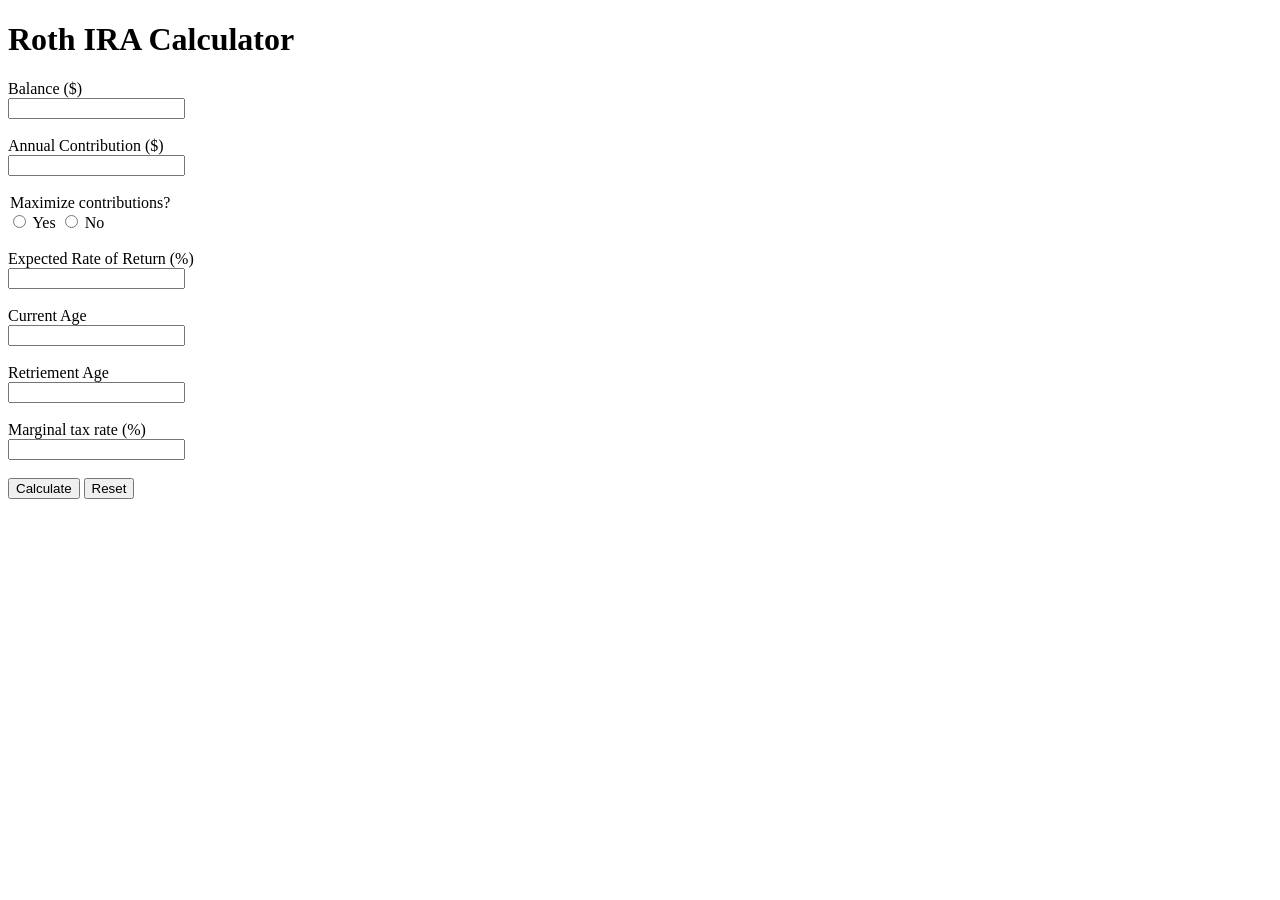
<file: 02-form-submitted.html>
<!doctype html>
<html lang="en">
  <head>
    <meta charset="UTF-8" />
    <meta name="viewport" content="width=device-width, initial-scale=1.0" />
    <meta http-equiv="X-UA-Compatible" content="ie=edge" />
    <title>Exercise 02 - Form</title>
    <style>
      fieldset {
        margin: 0;
        border: 0;
        padding: 0;
      }
    </style>
  </head>
  <body>
    <main>
      <h1>Roth IRA Calculator</h1>
      <form action="/submitform">
        <div>
          <label for="balance">Balance ($)</label><br />
          <input type="text" name="balance" id="balance" />
        </div>
        <br />
        <div>
          <label for="annual">Annual Contribution ($)</label><br />
          <input type="text" name="annual" id="annual" />
        </div>
        <br />
        <fieldset>
          <legend>Maximize contributions?</legend>
          <input type="radio" name="maximize" id="yes" />
          <label for="yes">Yes</label>
          <input type="radio" name="maximize" id="no" />
          <label for="no">No</label>
        </fieldset>
        <br />
        <div>
          <label for="rate">Expected Rate of Return (%)</label><br />
          <input type="number" name="rate" id="rate" />
        </div>
        <br />
        <div>
          <label for="current">Current Age</label><br />
          <input type="number" name="current" id="current" />
        </div>
        <br />
        <div>
          <label for="retire">Retriement Age</label><br />
          <input type="number" name="reitre" id="retire" />
        </div>
        <br />
        <div>
          <label for="tax">Marginal tax rate (%)</label><br />
          <input type="number" name="tax" id="current" />
        </div>
        <br />
        <div>
          <input type="submit" value="Calculate" />
          <input type="reset" value="Reset" />
        </div>
      </form>
    </main>
  </body>
</html>
</file>
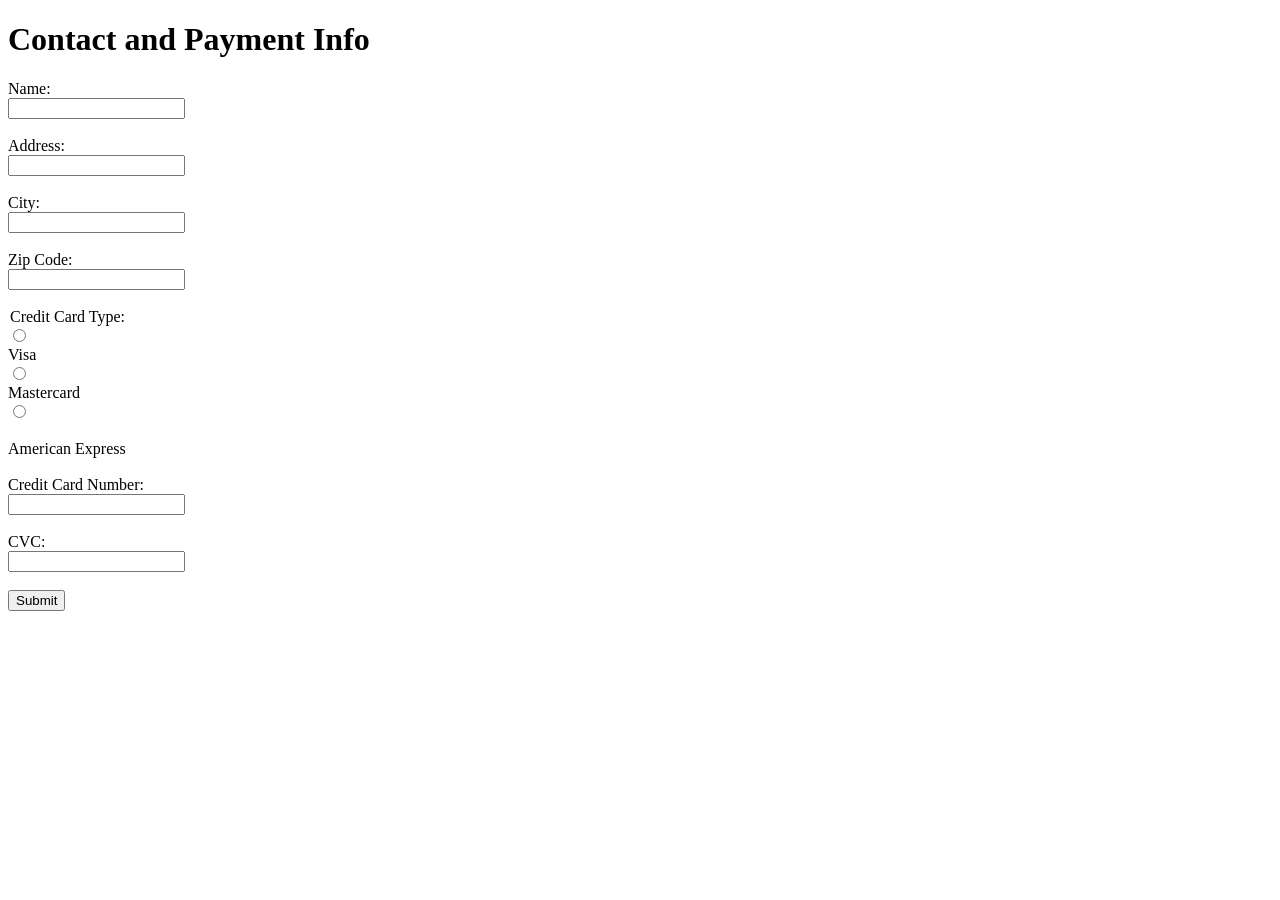
<file: 02-a11y/01-audit.html>
<!doctype html>
<html lang="en">
  <head>
    <meta charset="UTF-8" />
    <meta name="viewport" content="width=device-width, initial-scale=1.0" />
    <title>Exercise 01 - Audit</title>
    <style>
      fieldset {
        border: 0;
        margin: 0;
        padding: 0;
      }
    </style>
  </head>
  <body>
    <main>
      <h1>Contact and Payment Info</h1>
      <form>
        <label for="name">Name:</label><br />
        <input type="text" name="name" id="name" /><br /><br />
        <label for="address">Address:</label><br />
        <input type="text" name="address" id="address" />
        <br /><br />
        <label for="city">City:</label><br />
        <input type="text" name="city" id="city" />
        <br /><br />
        <label for="zipcode">Zip Code:</label><br />
        <input type="number" name="zip" id="zipcode" />
        <br /><br />
        <fieldset>
          <legend>Credit Card Type:</legend>
          <input type="radio" name="card" value="visa" id="visa" /><br />
          <label for="visa">Visa</label><br />
          <input
            type="radio"
            name="card"
            value="mastercard"
            id="mastercard"
          /><br />
          <label for="mastercard">Mastercard</label><br />
          <input type="radio" name="card" value="amex" id="amex" /><br /><br />
          <label for="amex">American Express</label><br />
        </fieldset>
        <br />
        <label for="cc_number">Credit Card Number:</label><br />
        <input type="text" name="cc_number" id="cc_number" /><br /><br />
        <label for="cvc">CVC:</label><br />
        <input type="text" name="cvc" id="cvc" /><br /><br />
        <input type="submit" value="Submit" />
        <br />
      </form>
    </main>
  </body>
</html>
</file>
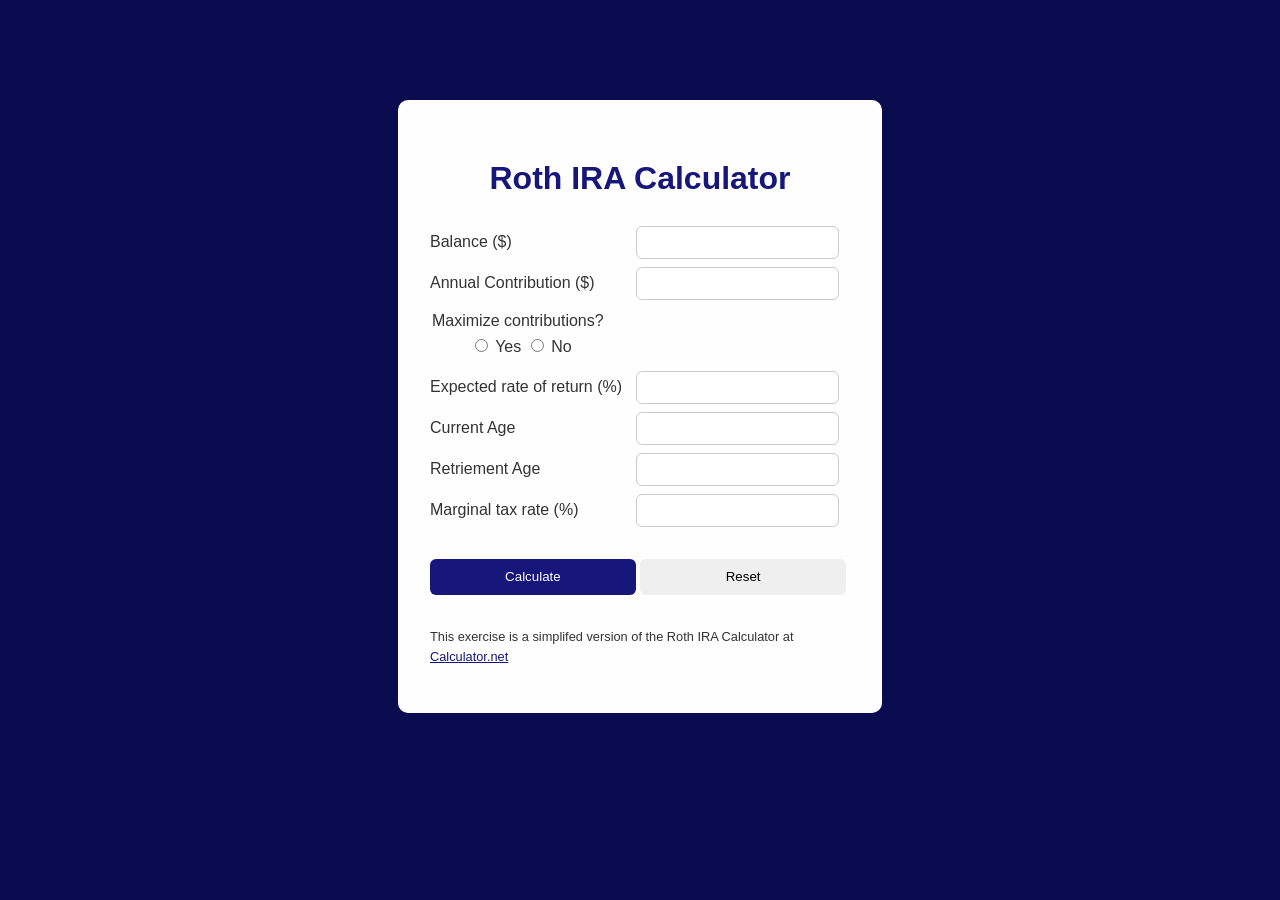
<file: 03-css/02-form.html>
<!doctype html>
<html lang="en">
  <head>
    <meta charset="UTF-8" />
    <meta name="viewport" content="width=device-width, initial-scale=1.0" />
    <meta http-equiv="X-UA-Compatible" content="ie=edge" />
    <title>CSS Exercise 02 - Form</title>
    <link rel="stylesheet" href="styles.css" />
  </head>
  <body class="color-bg-blue">
    <main class="form-container">
      <form action="/submitform" class="ira-form">
        <h1 class="main-heading-form">Roth IRA Calculator</h1>

        <div class="form-element">
          <label class="form-label" for="balance">Balance ($)</label>
          <input class="form-input" type="text" id="balance" />
        </div>

        <div class="form-element">
          <label class="form-label" for="annual">Annual Contribution ($)</label>
          <input class="form-input" type="text" id="annual" />
        </div>

        <fieldset>
          <legend class="form-legend">Maximize contributions?</legend>
          <div class="form-radios">
            <input type="radio" name="maximize" id="yes" />
            <label for="yes">Yes</label>
            <input type="radio" name="maximize" id="no" />
            <label for="no">No</label>
          </div>
        </fieldset>
        <div class="form-element">
          <label class="form-label" for="rate"
            >Expected rate of return (%)</label
          >
          <input class="form-input" type="number" name="rate" id="rate" />
        </div>

        <div class="form-element">
          <label class="form-label" for="current">Current Age</label>
          <input class="form-input" type="number" name="current" id="current" />
        </div>

        <div class="form-element">
          <label class="form-label" for="retire">Retriement Age</label>
          <input class="form-input" type="number" name="reitre" id="retire" />
        </div>
        <div class="form-element">
          <label class="form-label" for="tax">Marginal tax rate (%)</label>
          <input class="form-input" type="number" id="current" />
        </div>

        <div class="form-element">
          <input class="btn btn-submit" type="submit" value="Calculate" />
          <input class="btn btn-reset" type="reset" value="Reset" />
        </div>
        <p class="form-note">
          This exercise is a simplifed version of the Roth IRA Calculator at
          <a href="https://www.calculator.net/roth-ira-calculator.html"
            >Calculator.net</a
          >
        </p>
      </form>
    </main>
  </body>
</html>
</file>
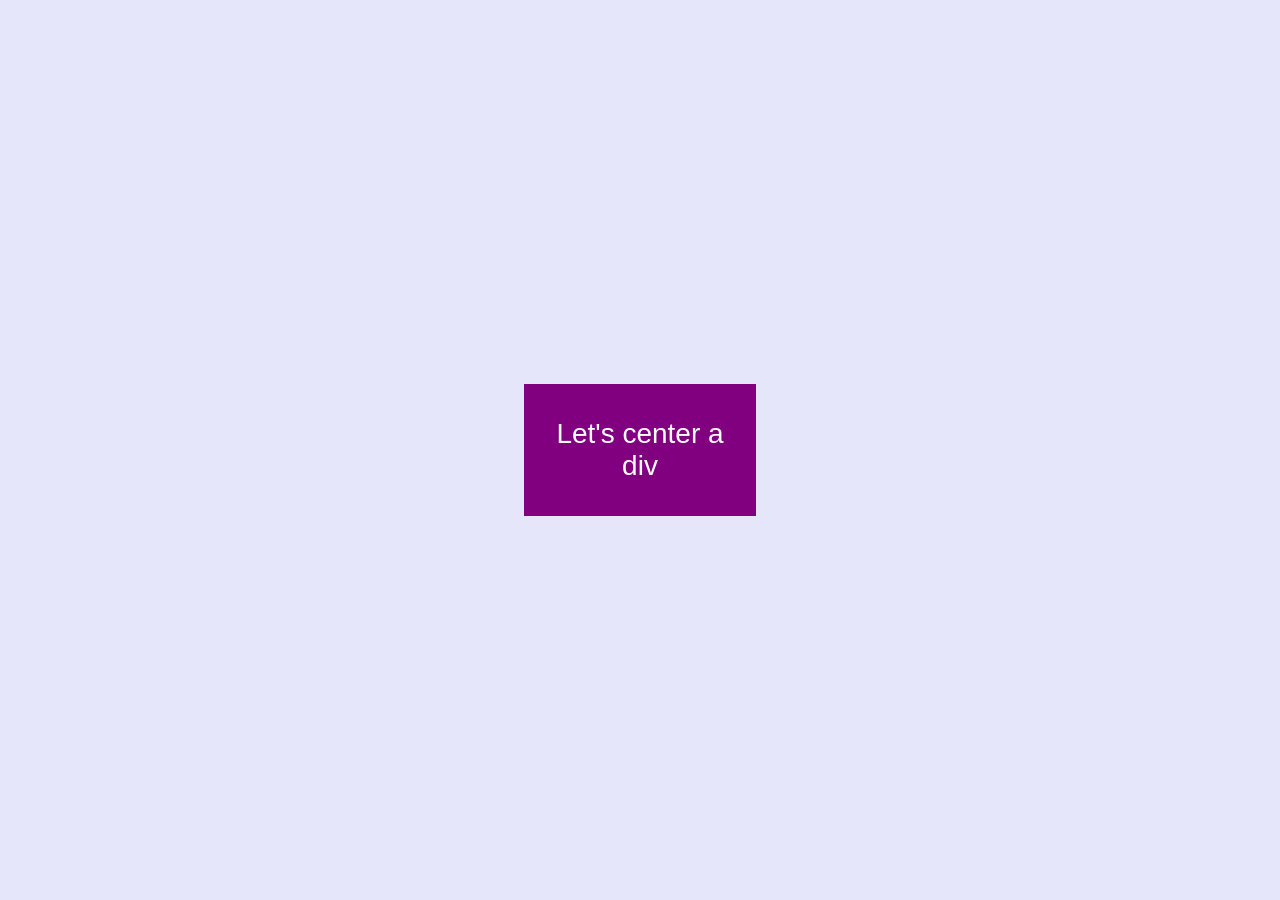
<file: 04-css-layout/01-center.html>
<!doctype html>
<html lang="en">
  <head>
    <meta charset="UTF-8" />
    <meta name="viewport" content="width=device-width, initial-scale=1.0" />
    <title>CSS Layout Exercise 01 - Center</title>
    <link rel="stylesheet" href="styles.css" />
  </head>
  <body>
    <main class="container">
      <div class="box">Let's center a div</div>
    </main>
  </body>
</html>
</file>
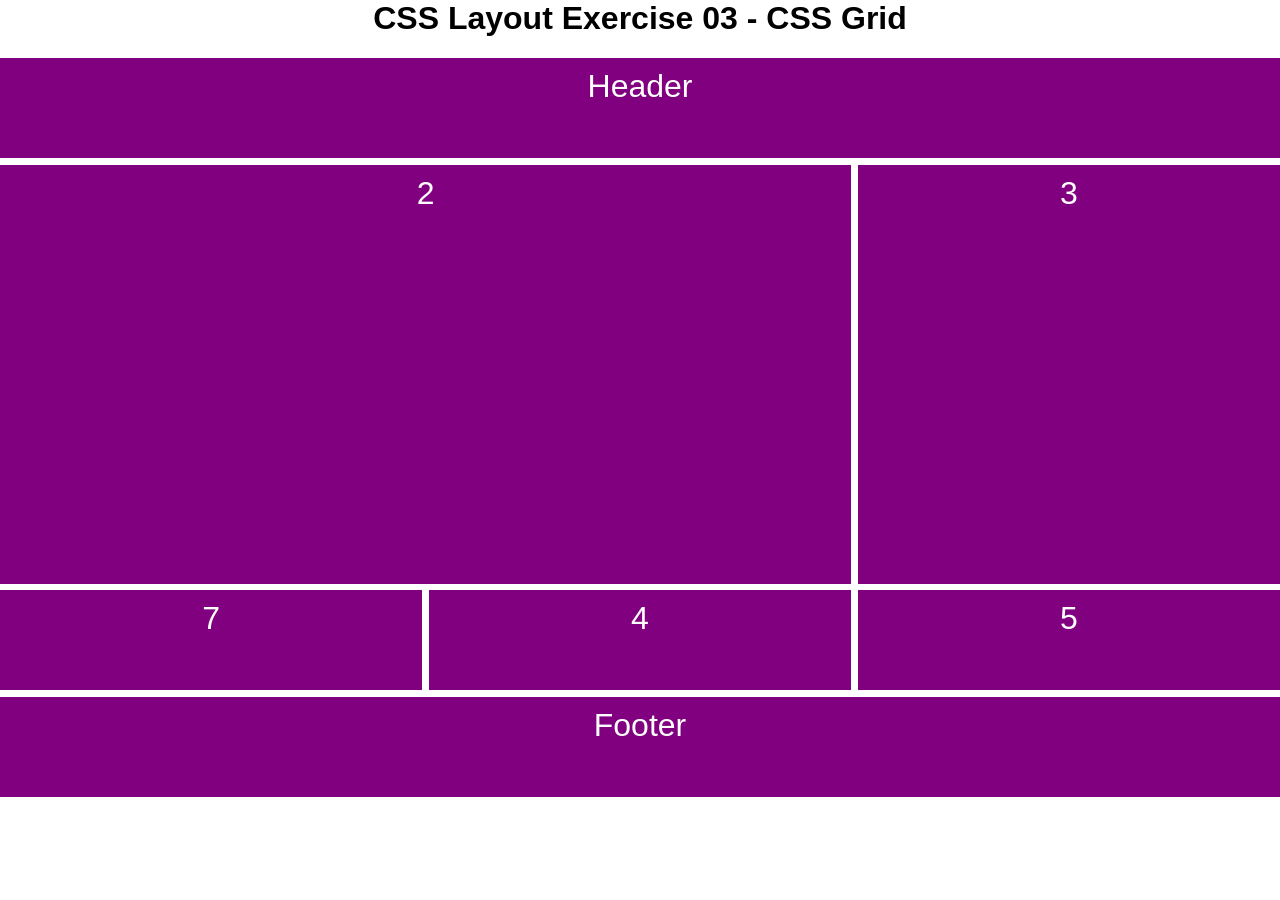
<file: 04-css-layout/03-css-grid.html>
<html lang="en">
  <head>
    <meta charset="UTF-8" />
    <meta name="viewport" content="width=device-width, initial-scale=1.0" />
    <title>CSS Layout Exercise 03 - CSS Grid</title>
    <link rel="stylesheet" href="styles.css" />
  </head>
  <body>
    <main>
      <h1>CSS Layout Exercise 03 - CSS Grid</h1>
      <section class="grid-container">
        <header class="grid-item item1">Header</header>
        <div class="grid-item item2">2</div>
        <div class="grid-item item3">3</div>
        <div class="grid-item item4">4</div>
        <div class="grid-item item5">5</div>
        <div class="grid-item item6">6</div>
        <div class="grid-item item7">7</div>
        <footer class="grid-item item8">Footer</footer>
      </section>
    </main>
  </body>
</html>
</file>
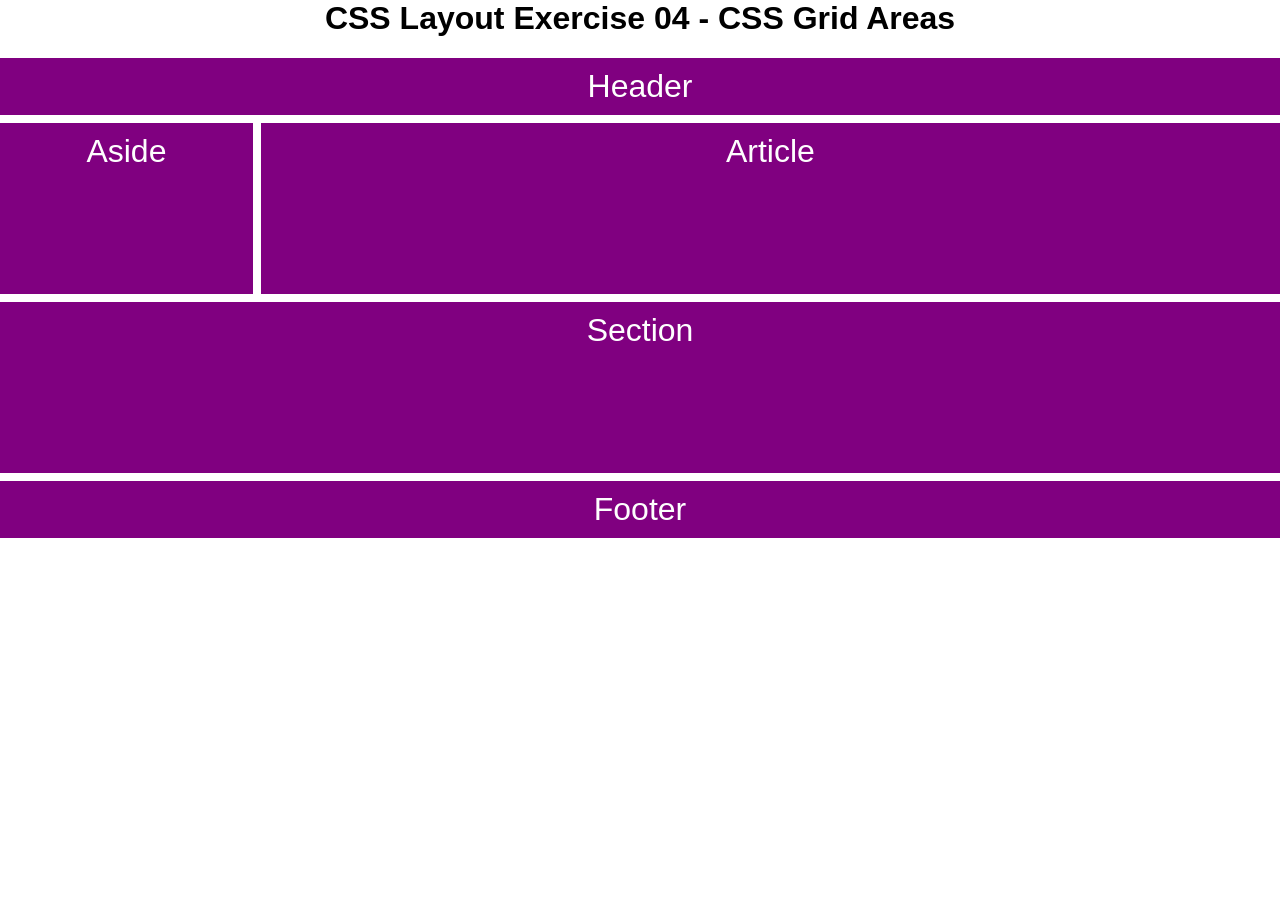
<file: 04-css-layout/04-css-grid-area.html>
<html lang="en">
  <head>
    <meta charset="UTF-8" />
    <meta name="viewport" content="width=device-width, initial-scale=1.0" />
    <title>CSS Layout Exercise 04 - CSS Grid Areas</title>
    <link rel="stylesheet" href="styles.css" />
  </head>
  <body>
    <main>
      <h1>CSS Layout Exercise 04 - CSS Grid Areas</h1>
      <div class="grid-area-container">
        <header class="grid-item header">Header</header>
        <article class="grid-item article">Article</article>
        <aside class="grid-item aside">Aside</aside>
        <section class="grid-item section">Section</section>
        <footer class="grid-item footer">Footer</footer>
      </div>
    </main>
  </body>
</html>
</file>
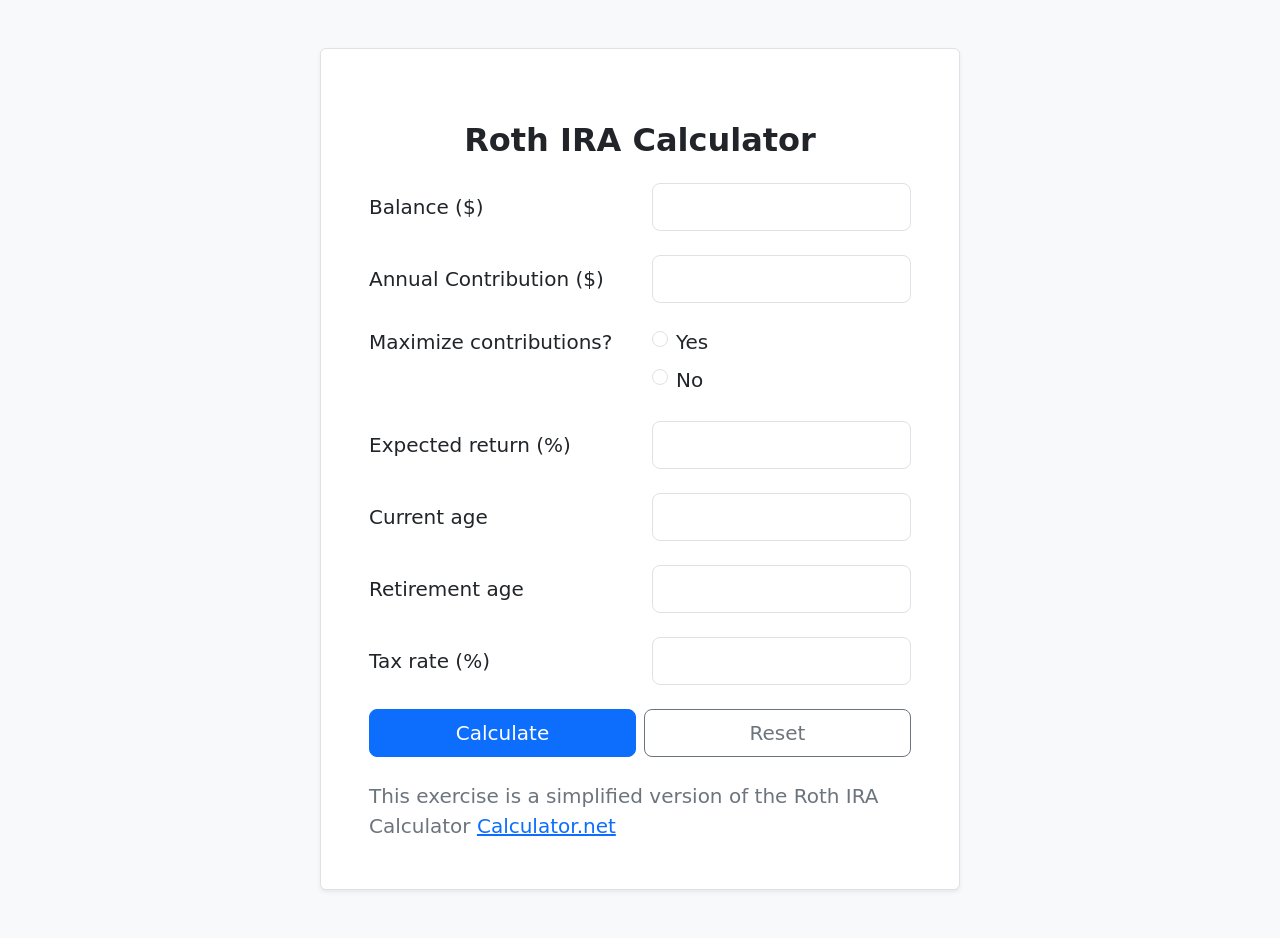
<file: 05-bootstrap/02-form.html>
<!doctype html>

<html lang="en">
  <head>
    <meta charset="UTF-8" />
    <meta name="viewport" content="width=device-width, initial-scale=1.0" />
    <title>Bootstrap Exercise 02 - Form</title>

    <link
      href="https://cdn.jsdelivr.net/npm/bootstrap@5.3.3/dist/css/bootstrap.min.css"
      rel="stylesheet"
    />

    <script src="https://cdn.jsdelivr.net/npm/bootstrap@5.3.3/dist/js/bootstrap.bundle.min.js"></script>
  </head>

  <body class="bg-light">
    <main class="container min-vh-100 d-flex justify-content-center py-5">
      <form
        action="/submitform"
        class="bg-white border rounded shadow-sm p-4 p-md-5 w-100"
        style="max-width: 640px"
      >
        <h1 class="text-center m-4 fs-2 fw-bold">Roth IRA Calculator</h1>

        <div class="row align-items-center mb-4">
          <label for="balance" class="col-12 col-md-6 col-form-label fs-5">
            Balance ($)
          </label>

          <div class="col-12 col-md-6">
            <input
              class="form-control form-control-lg"
              type="text"
              id="balance"
              name="balance"
            />
          </div>
        </div>

        <div class="row align-items-center mb-4">
          <label for="annual" class="col-12 col-md-6 col-form-label fs-5">
            Annual Contribution ($)
          </label>

          <div class="col-12 col-md-6">
            <input
              class="form-control form-control-lg"
              type="text"
              id="annual"
              name="annual"
            />
          </div>
        </div>

        <fieldset class="row mb-4">
          <legend class="col-12 col-md-6 col-form-label fs-5 pt-0">
            Maximize contributions?
          </legend>

          <div class="col-12 col-md-6">
            <div class="form-check mb-2">
              <input
                class="form-check-input"
                type="radio"
                name="maximize"
                id="yes"
                value="yes"
              />
              <label class="form-check-label fs-5" for="yes"> Yes </label>
            </div>

            <div class="form-check">
              <input
                class="form-check-input"
                type="radio"
                name="maximize"
                id="no"
                value="no"
              />
              <label class="form-check-label fs-5" for="no"> No </label>
            </div>
          </div>
        </fieldset>

        <div class="row align-items-center mb-4">
          <label for="rate" class="col-12 col-md-6 col-form-label fs-5">
            Expected return (%)
          </label>

          <div class="col-12 col-md-6">
            <input
              class="form-control form-control-lg"
              type="number"
              name="rate"
              id="rate"
            />
          </div>
        </div>

        <div class="row align-items-center mb-4">
          <label for="current" class="col-12 col-md-6 col-form-label fs-5">
            Current age
          </label>

          <div class="col-12 col-md-6">
            <input
              class="form-control form-control-lg"
              type="number"
              name="current"
              id="current"
            />
          </div>
        </div>

        <div class="row align-items-center mb-4">
          <label for="retire" class="col-12 col-md-6 col-form-label fs-5">
            Retirement age
          </label>

          <div class="col-12 col-md-6">
            <input
              class="form-control form-control-lg"
              type="number"
              name="retire"
              id="retire"
            />
          </div>
        </div>

        <div class="row align-items-center mb-4">
          <label for="tax" class="col-12 col-md-6 col-form-label fs-5">
            Tax rate (%)
          </label>

          <div class="col-12 col-md-6">
            <input
              class="form-control form-control-lg"
              type="number"
              name="tax"
              id="tax"
            />
          </div>
        </div>

        <div class="row g-2 mb-4">
          <div class="col-6">
            <input
              class="btn btn-primary btn-lg w-100"
              type="submit"
              value="Calculate"
            />
          </div>

          <div class="col-6">
            <input
              class="btn btn-outline-secondary btn-lg w-100"
              type="reset"
              value="Reset"
            />
          </div>
        </div>

        <p class="text-secondary fs-5 mb-0">
          This exercise is a simplified version of the Roth IRA Calculator
          <a href="https://www.calculator.net/roth-ira-calculator.html">
            Calculator.net
          </a>
        </p>
      </form>
    </main>
  </body>
</html>
</file>
<file: 03-css/styles.css>
/* Add your CSS code here  */
:root {
  --background-color: #f7f7f7;
  --text-color: #333333;
  --ice-blue-juvie: #8fbcd4;
  --gothic-gray-blue: #6f8796;
  --dark-slate-infinity: #1f2a33;
  --gray-border: #cccccc;
  --table-emphasis-background: #ebe4e4;
  --table-background: #dad9d9;
  --form-background: #fefefe;
  --midnight-blue: #16167b;
  --midnight-blue-dark: #0b0b4f;
}

body {
  font-family: Arial, sans-serif;
  margin: 0;
  background-color: var(--background-color);
  color: var(--text-color);
  line-height: 1.6;
}

fieldset {
  margin: 0;
  border: 0;
  padding: 0;
}

/* navigation styles */
.nav {
  background-color: var(--dark-slate-infinity);
}

.nav-list {
  margin: 0;
  padding: 1rem;
  padding-left: 0;
  text-align: center;
  list-style: none;
}

.nav-item {
  display: inline-block;
  margin: 0 1rem;
}

.nav-link {
  padding: 0.3rem 0.5rem;
  border-radius: 4px;
  text-decoration: none;
  font-weight: 500;
  color: var(--ice-blue-juvie);
  transition:
    background 0.2s,
    color 0.2s;
}

.nav-link:hover {
  background-color: var(--ice-blue-juvie);
  color: var(--dark-slate-infinity);
}

/* main area styles */
.books-container {
  max-width: 800px;
  margin: 0 auto;
  margin-bottom: 40px;
  padding: 0 1rem;
}
.main-heading {
  margin: 2rem;
  text-align: center;
  color: var(--gothic-gray-blue);
}

.font-cinzel {
  font-family: "Cinzel";
}

/* section styles */

.section {
  margin-top: 2rem;
}

.h2 {
  border-bottom: 1px solid var(--gray-border);
}

/* book lists styles */
.books-list li {
  margin-bottom: 0.5rem;
}

.books-list li > ol {
  margin-top: 0.4rem;
}

.images-container {
  text-align: center;
}

.book-image {
  border-radius: 5px;
  transition: transform 0.2s ease;
}

.book-image:hover {
  transform: scale(1.1);
}

/* table styles */
.table {
  border-collapse: collapse;
}
.table th,
.table td {
  border: 1px solid var(--gray-border);
  padding: 0.5rem;
  text-align: center;
}

.table tr:nth-child(even) {
  background-color: var(--table-background);
}

.table-heading {
  background-color: var(--table-emphasis-background);
}

.table-footer {
  font-weight: bold;
  background-color: var(--table-emphasis-background);
}

/* form- TRA Roth Caluclator */

.form-container {
  max-width: 420px;
  margin: 100px auto;
  padding: 2rem;
  border-radius: 10px;
  background-color: var(--form-background);
}

/* .ira-form {
  border: 1px solid var(--gray-border);
  padding: 0.5rem 1rem;
} */

.color-bg-blue {
  background-color: var(--midnight-blue-dark);
}

.main-heading-form {
  text-align: center;
  color: var(--midnight-blue);
}

.form-element {
  margin-bottom: 0.5rem;
}

.form-label {
  display: inline-block;
  width: 48%;
}

.form-input {
  display: inline-block;
  width: 44%;
  border: 1px solid var(--gray-border);
  border-radius: 6px;
  padding: 0.5rem;
}

.form-radios {
  margin-left: 40px;
  margin-bottom: 0.74rem;
}

.form-element:last-of-type {
  margin: 2rem 0;
}

.btn {
  display: inline-block;
  width: 49%;
  border: 0;
  padding: 0.65rem 1rem;
  border-radius: 6px;
}

.btn-submit {
  background-color: var(--midnight-blue);
  color: var(--form-background);
}

.btn-submit:hover {
  background-color: var(--midnight-blue-dark);
}

.form-note {
  font-size: 0.8rem;
}

.form-note a {
  color: var(--midnight-blue);
}
</file>
<file: 04-css-layout/styles.css>
:root {
  --purple: #800080;
  --lavender: #e6e6fa;
  --light-text-color: #fefefe;
  --dark-background-color: #121212;
  --hover-color: #32cd32;
}

body {
  font-family: Arial, Helvetica, sans-serif;
  margin: 0;
}

/* Exercise 01 - Center */
.container {
  display: flex;
  justify-content: center;
  align-items: center;
  height: 100vh;
  background-color: var(--lavender);
}

.box {
  width: 200px;
  height: 100px;
  padding: 1rem;
  background: var(--purple);
  color: var(--light-text-color);
  font-size: 1.75rem;
  text-align: center;

  /* center the text */
  display: flex;
  align-items: center;
}

h1 {
  text-align: center;
}

/* Common styles for Flexbox and CSS Grid */
.flex-item,
.grid-item {
  padding: 10px;
  background-color: var(--purple);
  color: var(--light-text-color);
  font-size: 2em;
  text-align: center;
}

.flex-item {
  width: 160px;
  height: 80px;
  margin: 10px;
}

/* Exercise 02 - Flexbox */

.top-of-page,
.bottom-of-page {
  background: var(--dark-background-color);
  color: var(--light-text-color);
  min-height: 100px;
}

.top-of-page {
  display: flex;
  justify-content: space-between;
  align-items: center;
  padding: 1rem;
}

.navigation {
  display: flex;
  gap: 1rem;
  justify-content: flex-end;
}

.navigation .nav-link {
  padding-bottom: 0.25rem;
  color: var(--light-text-color);
  text-decoration: none;
}

.navigation .nav-link:hover {
  border-bottom: 3px solid var(--hover-color);
  color: var(--hover-color);
}

.main-area {
  display: flex;
  flex-wrap: wrap;
  justify-content: space-evenly;
  gap: 1rem;
  margin-bottom: 0.5rem;
}

.page-area {
  max-width: 350px;
  padding: 20px;
  border: 1px solid var(--dark-background-color);
  border-radius: 6px;
}

.figure {
  margin: 0 auto;
  text-align: center;
}

.figure img {
  margin: 0 auto;
}

.figure figcaption {
  margin-top: 1rem;
}

.bottom-of-page {
  display: flex;
  justify-content: center;
  align-items: center;
}

/* Exercise 03 - CSS Grid */

.grid-container {
  display: grid;
  grid-template-columns: repeat(6, 1fr);
  grid-template-rows: repeat(7, 100px);
  gap: 0.4rem;
}

.grid-container .item1,
.grid-container .item8 {
  grid-column: 1 / 7;
}

.grid-container .item2 {
  grid-column: 1 / 5;
  grid-row: 2 / 6;
}

.grid-container .item3 {
  grid-column: span 2;
  grid-row: span 4;
}

.grid-container .item4,
.grid-container .item5 {
  grid-column: span 2;
}

.grid-container .item6 {
  display: none;
}

.grid-container .item7 {
  grid-column: 1 / 3;
  grid-row-start: 6;
}
/* Exercise 04 - CSS Grid Areas */

.header {
  grid-area: header;
}

.article {
  grid-area: article;
}

.aside {
  grid-area: aside;
}

.section {
  grid-area: section;
}

.footer {
  grid-area: footer;
}

.grid-area-container {
  display: grid;
  grid-template-columns: 1fr;
  grid-template-rows: repeat(9, 1fr);
  gap: 0.5rem;
  grid-template-areas:
    "header"
    "article"
    "article"
    "article"
    "section"
    "section"
    "section"
    "aside"
    "footer";
}

@media (min-width: 576px) {
  .grid-area-container {
    grid-template-columns: 3fr 1fr;
    grid-template-rows: 1fr 3fr 3fr 1fr;
    gap: 0.5rem;
    grid-template-areas:
      "header header"
      "article aside"
      "section section"
      "footer footer";
  }
}

@media (min-width: 992px) {
  .grid-area-container {
    grid-template-columns: 1fr 2fr 2fr;
    grid-template-rows: 1fr 3fr 3fr 1fr;
    gap: 0.5rem;
    grid-template-areas:
      "header header header"
      "aside  article article"
      "section section section"
      "footer footer footer";
  }
}
</file>
